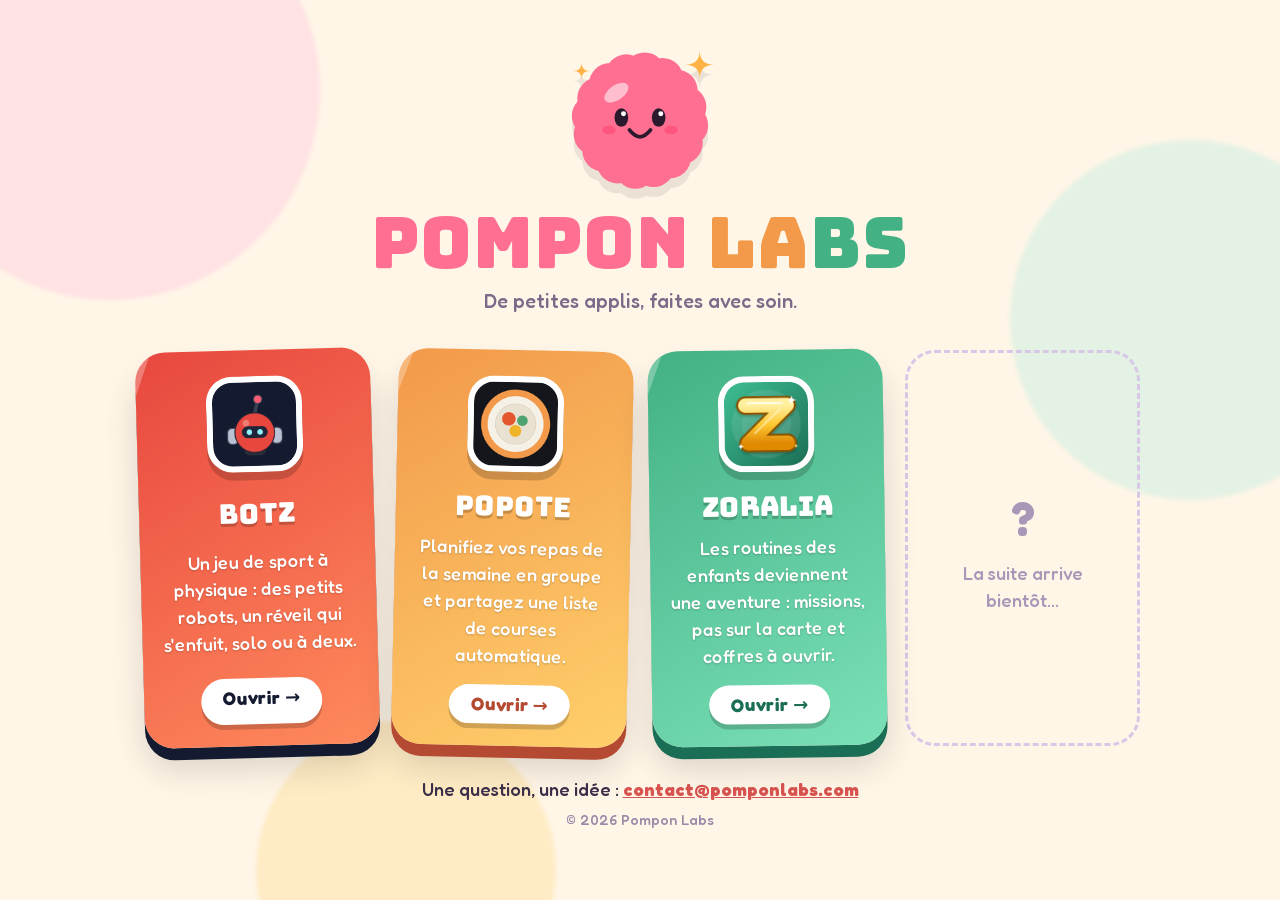
<file: index.html>
<!doctype html>
<html lang="fr">
  <head>
    <meta charset="UTF-8" />
    <meta name="viewport" content="width=device-width, initial-scale=1" />
    <meta name="theme-color" content="#fff6e8" />
    <meta name="description" content="Pompon Labs : de petites applis, faites avec soin. Botz, Popote, Zoralia, et d'autres à venir." />
    <link rel="icon" type="image/svg+xml" href="icon.svg" />
    <link rel="icon" type="image/png" href="favicon.png" />
    <link rel="apple-touch-icon" href="apple-touch-icon.png" />
    <link rel="preload" href="fonts/bungee-latin.woff2" as="font" type="font/woff2" crossorigin />
    <link rel="stylesheet" href="style.css" />
    <title>Pompon Labs — nos applis</title>
  </head>
  <body>
<i class="blob b1"></i><i class="blob b2"></i><i class="blob b3"></i>
<main><img class="mascot" src="logo.svg" alt="Pompon, la mascotte"><h1><span>Pompon</span> <span>La</span><span>bs</span></h1><p class="tag">De petites applis, faites avec soin.</p>
<section class="apps"><a class="app" href="https://botz.pomponlabs.com" style="--c1:#e8473f;--c2:#ff8a5c;--dk:#141b31"><img src="botz.png" alt=""><h2>Botz</h2><p>Un jeu de sport à physique : des petits robots, un réveil qui s'enfuit, solo ou à deux.</p><span class="go">Ouvrir →</span></a><a class="app" href="https://popote.pomponlabs.com" style="--c1:#f2994a;--c2:#ffcf6b;--dk:#b54a33"><img src="popote.png" alt=""><h2>Popote</h2><p>Planifiez vos repas de la semaine en groupe et partagez une liste de courses automatique.</p><span class="go">Ouvrir →</span></a><a class="app" href="https://zoralia.pomponlabs.com" style="--c1:#43b184;--c2:#7ae0b8;--dk:#1b6e56"><img src="zoralia.png" alt=""><h2>Zoralia</h2><p>Les routines des enfants deviennent une aventure : missions, pas sur la carte et coffres à ouvrir.</p><span class="go">Ouvrir →</span></a><div class="soon"><b>?</b><span>La suite arrive bientôt…</span></div></section><p class="contact">Une question, une idée : <a href="mailto:contact@pomponlabs.com">contact@pomponlabs.com</a></p><footer>© 2026 Pompon Labs</footer></main>
  </body>
</html>
</file>
<file: style.css>
/* Pompon Labs — page d'accueil (maquette V1 « atelier coloré »). */
@font-face{font-family:"Bungee";src:url("fonts/bungee-latin.woff2") format("woff2");font-display:swap}
@font-face{font-family:"Fredoka";src:url("fonts/fredoka-latin.woff2") format("woff2");font-weight:300 700;font-display:swap}
*{box-sizing:border-box}html{scroll-behavior:smooth}body{margin:0;font:500 18px/1.5 "Fredoka",system-ui,sans-serif}
a{color:inherit}img{display:block}
@media (prefers-reduced-motion:reduce){*,*::before,*::after{animation:none!important;transition:none!important}}

body{background:#fff6e8;color:#3b2f4a;overflow-x:hidden;min-height:100vh}
.blob{position:fixed;border-radius:50%;filter:blur(2px);opacity:.55;z-index:0;animation:drift 14s ease-in-out infinite}
.b1{width:420px;height:420px;background:#ffd1e0;top:-120px;left:-100px}.b2{width:360px;height:360px;background:#cdeee0;right:-90px;top:140px;animation-delay:-4s}.b3{width:300px;height:300px;background:#ffe3a8;left:20%;bottom:-120px;animation-delay:-8s}
@keyframes drift{50%{transform:translate(30px,-26px) scale(1.06)}}
main{position:relative;z-index:1;max-width:1040px;margin:0 auto;padding:44px 20px 40px;text-align:center}
.mascot{width:150px;height:150px;margin:0 auto;animation:hop 2.4s cubic-bezier(.3,0,.3,1) infinite;filter:drop-shadow(0 10px 0 rgba(0,0,0,.08))}
@keyframes hop{50%{transform:translateY(-14px) rotate(3deg)}}
h1{font:400 clamp(2.4rem,9vw,4.4rem)/1.05 "Bungee",sans-serif;margin:12px 0 6px;letter-spacing:1px}
h1 span:nth-child(1){color:#ff6f91}h1 span:nth-child(2){color:#f2994a}h1 span:nth-child(3){color:#43b184}
.tag{font-size:1.25rem;color:#7a6b88;margin:0 0 34px}
.apps{display:grid;grid-template-columns:repeat(auto-fit,minmax(215px,1fr));gap:20px;margin:10px 0 30px}
.app{display:grid;gap:10px;justify-items:center;padding:26px 20px 22px;border-radius:30px;text-decoration:none;color:#fff;background:linear-gradient(150deg,var(--c1),var(--c2));box-shadow:0 12px 0 var(--dk),0 22px 34px rgba(0,0,0,.14);transform:rotate(var(--r));transition:transform .2s,box-shadow .2s;position:relative;overflow:hidden}
.app:nth-child(1){--r:-1.6deg}.app:nth-child(2){--r:1.2deg}.app:nth-child(3){--r:-.8deg}
.app:hover{transform:rotate(0) translateY(-8px);box-shadow:0 18px 0 var(--dk),0 30px 40px rgba(0,0,0,.18)}
.app::after{content:"";position:absolute;top:-40%;left:-60%;width:35%;height:180%;background:rgba(255,255,255,.28);transform:rotate(20deg);animation:shine 5s ease-in-out infinite}
@keyframes shine{0%,65%{left:-60%}100%{left:140%}}
.app img{width:96px;height:96px;border-radius:26px;background:#fff;padding:6px;box-shadow:0 8px 0 rgba(0,0,0,.18)}
.app h2{font:400 1.7rem "Bungee",sans-serif;margin:6px 0 0;text-shadow:0 3px 0 rgba(0,0,0,.2)}
.app p{margin:0;font-weight:500;text-shadow:0 1px 2px rgba(0,0,0,.2)}
.go{margin-top:6px;background:#fff;color:var(--dk);border-radius:99px;padding:6px 22px;font-weight:700;box-shadow:0 5px 0 rgba(0,0,0,.18)}
.soon{border:3px dashed #d8c8e8;border-radius:30px;padding:22px;color:#a898b8;display:grid;place-items:center;align-content:center;gap:6px;min-height:240px}.soon b{font-size:3rem}
.contact{margin:26px 0 6px}.contact a{color:#d9534f;font-weight:700}footer{color:#9a8aa8;font-size:.9rem}
</file>
